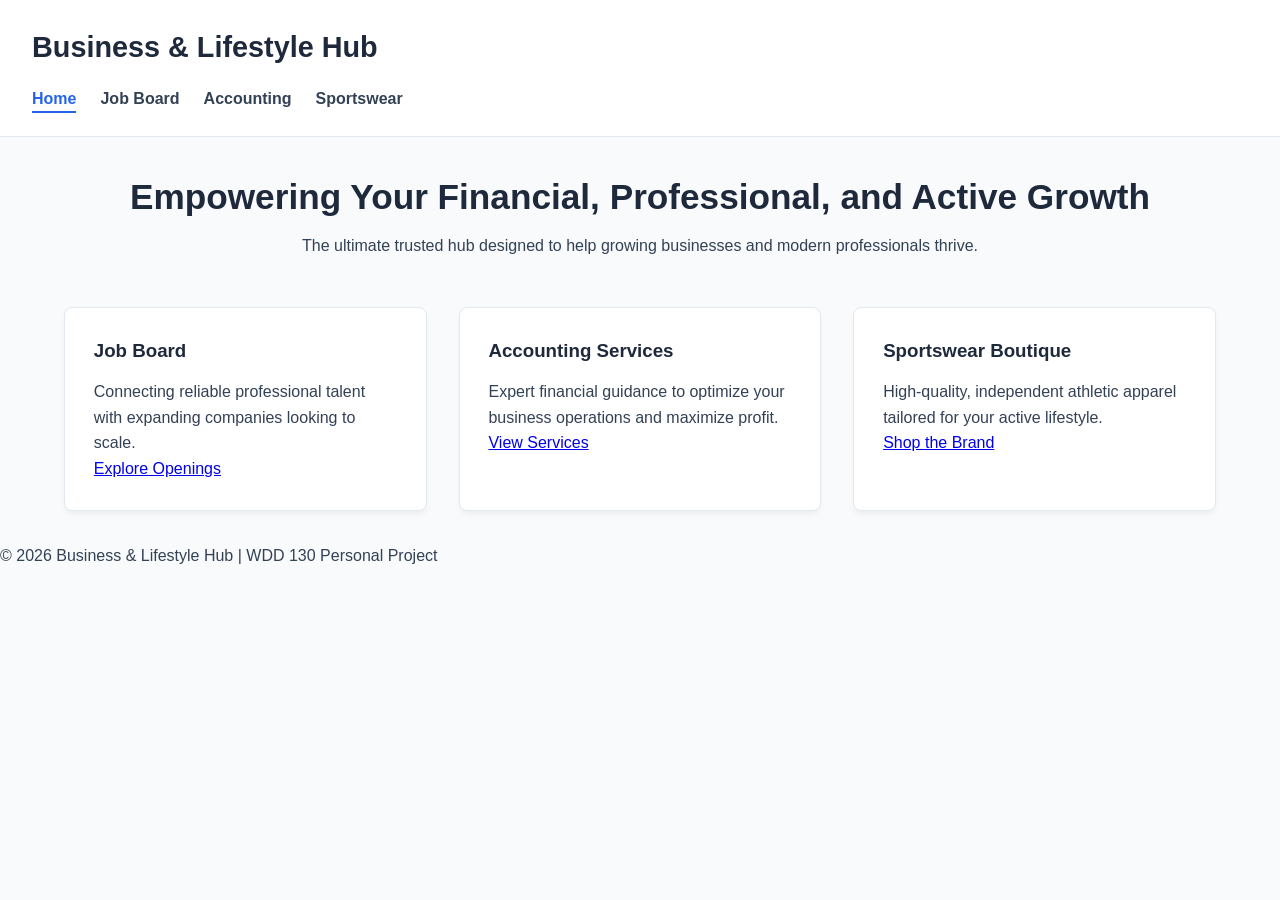
<file: index.html>
<!DOCTYPE html>
<html lang="en">
<head>
    <meta charset="UTF-8">
    <meta name="viewport" content="width=device-width, initial-scale=1.0">
    <title>Business & Lifestyle Hub | Home</title>
    <link rel="stylesheet" href="styles/site-style.css">
</head>
<body>
    <header>
        <div class="logo-area">
            
            <h1>Business & Lifestyle Hub</h1>
        </div>
        <nav>
            <ul>
                <li><a href="index.html" class="active">Home</a></li>
                <li><a href="jobs.html">Job Board</a></li>
                <li><a href="services.html">Accounting</a></li>
                <li><a href="boutique.html">Sportswear</a></li>
            </ul>
        </nav>
    </header>

    <main>
        <section class="hero">
            <h2>Empowering Your Financial, Professional, and Active Growth</h2>
            <p>The ultimate trusted hub designed to help growing businesses and modern professionals thrive.</p>
        </section>

        <section class="services-overview">
            <div class="card">
                <h3>Job Board</h3>
                <p>Connecting reliable professional talent with expanding companies looking to scale.</p>
                <a href="jobs.html" class="btn">Explore Openings</a>
            </div>
            <div class="card">
                <h3>Accounting Services</h3>
                <p>Expert financial guidance to optimize your business operations and maximize profit.</p>
                <a href="services.html" class="btn">View Services</a>
            </div>
            <div class="card">
                <h3>Sportswear Boutique</h3>
                <p>High-quality, independent athletic apparel tailored for your active lifestyle.</p>
                <a href="boutique.html" class="btn">Shop the Brand</a>
            </div>
        </section>
    </main>

    <footer>
        <p>&copy; 2026 Business & Lifestyle Hub | WDD 130 Personal Project</p>
    </footer>
</body>
</html>
</file>
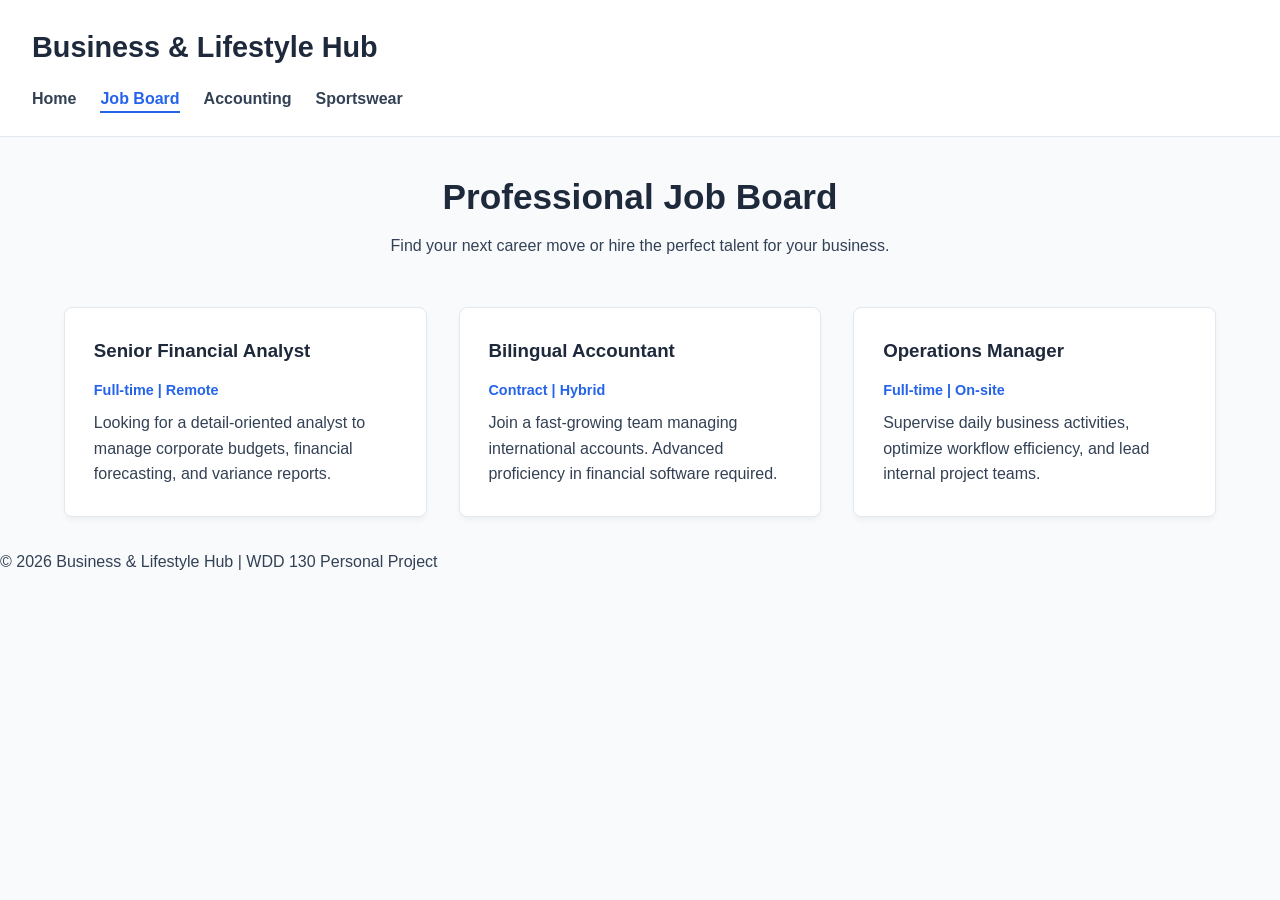
<file: jobs.html>
<!DOCTYPE html>
<html lang="en">
<head>
    <meta charset="UTF-8">
    <meta name="viewport" content="width=device-width, initial-scale=1.0">
    <title>Business & Lifestyle Hub | Job Board</title>
    <link rel="stylesheet" href="styles/site-style.css">
</head>
<body>
    <header>
        <div class="logo-area">
            
            <h1>Business & Lifestyle Hub</h1>
        </div>
        <nav>
            <ul>
                <li><a href="index.html">Home</a></li>
                <li><a href="jobs.html" class="active">Job Board</a></li>
                <li><a href="services.html">Accounting</a></li>
                <li><a href="boutique.html">Sportswear</a></li>
            </ul>
        </nav>
    </header>

    <main>
        <section class="page-header">
            <h2>Professional Job Board</h2>
            <p>Find your next career move or hire the perfect talent for your business.</p>
        </section>
        
        <!-- Job Listings -->
        <section class="jobs-container">
            <article class="job-card">
                <h3>Senior Financial Analyst</h3>
                <p class="job-meta">Full-time | Remote</p>
                <p>Looking for a detail-oriented analyst to manage corporate budgets, financial forecasting, and variance reports.</p>
            </article>

            <article class="job-card">
                <h3>Bilingual Accountant</h3>
                <p class="job-meta">Contract | Hybrid</p>
                <p>Join a fast-growing team managing international accounts. Advanced proficiency in financial software required.</p>
            </article>

            <article class="job-card">
                <h3>Operations Manager</h3>
                <p class="job-meta">Full-time | On-site</p>
                <p>Supervise daily business activities, optimize workflow efficiency, and lead internal project teams.</p>
            </article>
        </section>
    </main>

    <footer>
        <p>&copy; 2026 Business & Lifestyle Hub | WDD 130 Personal Project</p>
    </footer>
</body>
</html>
</file>
<file: styles/site-style.css>
:root {
    --primary-color: #1e293b;   
    --accent-color: #2563eb;    
    --text-color: #334155;      
    --bg-color: #f8fafc;        
    --card-bg: #ffffff;         
    --border-color: #e2e8f0;   
}

* {
    margin: 0;
    padding: 0;
    box-sizing: border-box;
}

body {
    font-family: 'Segoe UI', Tahoma, Geneva, Verdana, sans-serif;
    background-color: var(--bg-color);
    color: var(--text-color);
    line-height: 1.6;
}


header {
    background-color: var(--card-bg);
    border-bottom: 1px solid var(--border-color);
    padding: 1.5rem 2rem;
}

.logo-area {
    display: flex;
    align-items: center;
    gap: 1rem;
    margin-bottom: 1rem;
}

.logo {
    max-height: 50px;
    width: auto;
}

h1 {
    color: var(--primary-color);
    font-size: 1.8rem;
}

nav ul {
    list-style: none;
    display: flex;
    gap: 1.5rem;
}

nav a {
    text-decoration: none;
    color: var(--text-color);
    font-weight: 600;
    transition: color 0.3s ease;
}

nav a:hover, 
nav a.active {
    color: var(--accent-color);
    border-bottom: 2px solid var(--accent-color);
    padding-bottom: 4px;
}


main {
    max-width: 1200px;
    margin: 2rem auto;
    padding: 0 1.5rem;
}

.page-header, .hero {
    text-align: center;
    margin-bottom: 3rem;
}

.page-header h2, .hero h2 {
    color: var(--primary-color);
    font-size: 2.2rem;
    margin-bottom: 0.5rem;
}


.services-container, 
.jobs-container, 
.products-container,
.services-overview {
    display: grid;
    grid-template-columns: repeat(auto-fit, minmax(300px, 1fr));
    gap: 2rem;
}

.service-card, 
.job-card, 
.product-card,
.card {
    background-color: var(--card-bg);
    border: 1px solid var(--border-color);
    border-radius: 8px;
    padding: 1.8rem;
    box-shadow: 0 4px 6px -1px rgba(0, 0, 0, 0.05);
    transition: transform 0.3s ease, box-shadow 0.3s ease;
}

.service-card:hover, 
.job-card:hover, 
.product-card:hover,
.card:hover {
    transform: translateY(-5px);
    box-shadow: 0 10px 15px -3px rgba(0, 0, 0, 0.1);
}

.service-card h3, 
.job-card h3, 
.product-card h3,
.card h3 {
    color: var(--primary-color);
    margin-bottom: 0.8rem;
}


.job-meta {
    font-size: 0.9rem;
    color: var(--accent-color);
    font-weight: 600;
    margin-bottom: 0.5rem;
}
</file>
